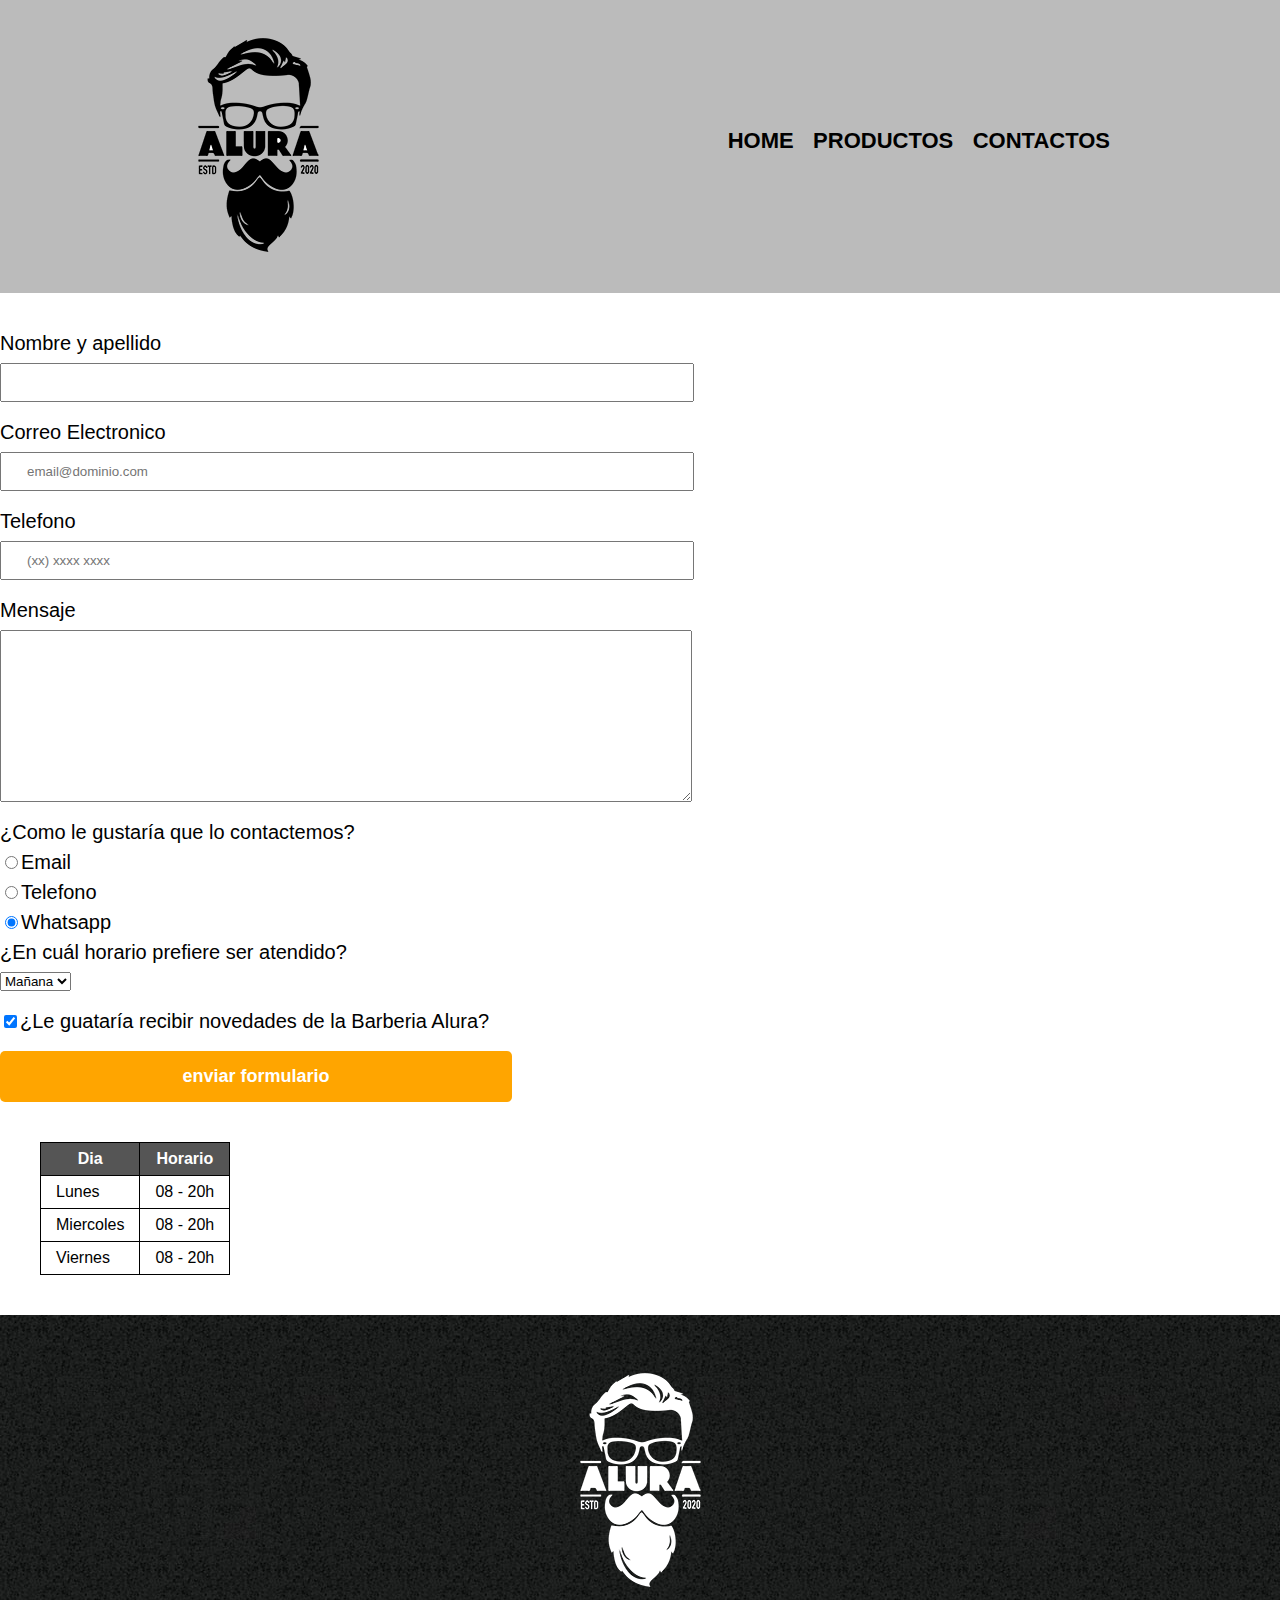
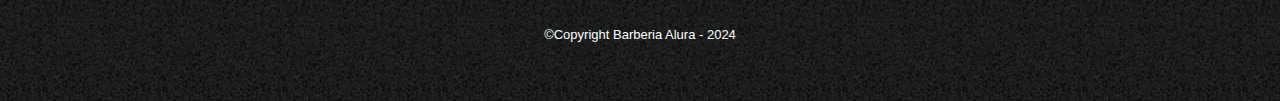
<file: contacto.html>
<!DOCTYPE html>
<html lang="es">
    <head>
        <meta charset="UTF-8">
        <meta name="viewport" content="width=device-width, initial-scale=1.0">
        <title>Contacto - barberia Alura</title>
        <link rel="stylesheet" href="reset.css"> 
        <link rel="stylesheet" href="style.css">
    </head>
    <body>    
        <header>
            <div class="caja">
                <h1> <img src= "imagenes/logo.png" alt="logo de la Barberia Alura"> </h1>
            
                <nav>
                    <ul>
                    <li nav> <a href="index.html">HOME</a></li>
                    <li nav> <a href="productos.html"> PRODUCTOS</a></li>
                    <li nav> <a href="contacto.html"> CONTACTOS</a></li>
                    </ul>
                </nav>    
            </div> 
        </header>

        <main>
            <!--esto es para crear un formulario-->
            <form>
                 
                 <!-- este se usa para poner este titulo y casilla de escribir-->
                <label for="nombreapellido">Nombre y apellido</label>

                 <!--esto mes sirve par que cuando le doy clic en el nombre apellido de mi pagina se active el campo para escribir en el .se le pone required para que sea obligatorio llenar el campo donde nos piden cada dato-->
                <input type="text" id="nombreapellido" class="input-padron" required>
                
                <label for="correoelectronico">Correo Electronico</label>
                <input type="email" id="correoelectronico" class="input-padron" required
                placeholder="email@dominio.com">

                <label for="telefono">Telefono</label>
                <input type="tel" id="telefono" class="input-padron" required
                placeholder="(xx) xxxx xxxx">

                 <!--esta etiqueta es para crear una caja de texto especial-->
                <label for="mensaje">Mensaje</label>
                <textarea cols="70" rows="10" id="Mensaje"  class="input-padron" required></textarea>
                
                <!--este fieldset nos dice que todos los gropus que te estoy poniendo son con un mismo sentido -->
                <fieldset>                    
                    <legend>¿Como le gustaría que lo contactemos?</legend>

                    <label for="radio-email"><input type="radio" name="contacto" value="email" id="radio-email">Email</label>
                   
    
                    <label for="radio-telefonp"><input type="radio" name="contacto" value="telefono" id="radio-telefono">Telefono</label>
                    
                     <!--este name contacto es para que no se puedan seleccionar varios .el checked es para que en caso que no se elija una envio el que tiene el checked en este caso el whatsapp quedari como  elegido por defecto-->
                    <label for="radio-whatsapp"><input type="radio" name="contacto" value="whatsapp" id="radio-whatsapp" checked>Whatsapp</label>
                     
                </fieldset> 
                
                <fieldset>
                    <!--aca se cambio la letra p porque se le puso la propiedad fieldset entonces ahi se pono la propiedad legend-->
                    <legend>¿En cuál horario prefiere ser atendido?</legend>
                    <select>
                        <option>Mañana</option>
                        <option>Tarde</option>
                        <option>Noche</option>
                    </select>
                </fieldset>
                
                <label class="checkbox"> <input type="checkbox" checked>¿Le guataría recibir novedades de la Barberia Alura?</label>

                <!--este es para crear el boton enviar  y que se emvie en español-->
                <input type="submit" value="enviar formulario" class="enviar"> 
            </form>

            <!-- este es la forma de crear tablas -->
            <table> 
                
                <!-- este lo usamos para la semantica de nuestra pagina-->
                <thead>
                    <tr>
                        <th>Dia</th>
                        <th>Horario</th>
                    </tr>
                </thead>               
                <tbody>
                    <tr>
                        <td>Lunes</td>
                        <td>08 - 20h</td>
                    </tr>                    
                    <tr>
                        <td>Miercoles</td>
                        <td>08 - 20h</td>
                    </tr>
                    <tr>
                        <td>Viernes</td>
                        <td>08 - 20h</td>
                    </tr>
                </tbody> 
               
            </table>

        </main>

        <footer>
            <img src="imagenes/logo-blanco.png" alt="logo de la Barberia Alura">
            <p class="copyright">&copy;Copyright Barberia Alura - 2024</p>
        </footer>

    </body>
</html>
</file>
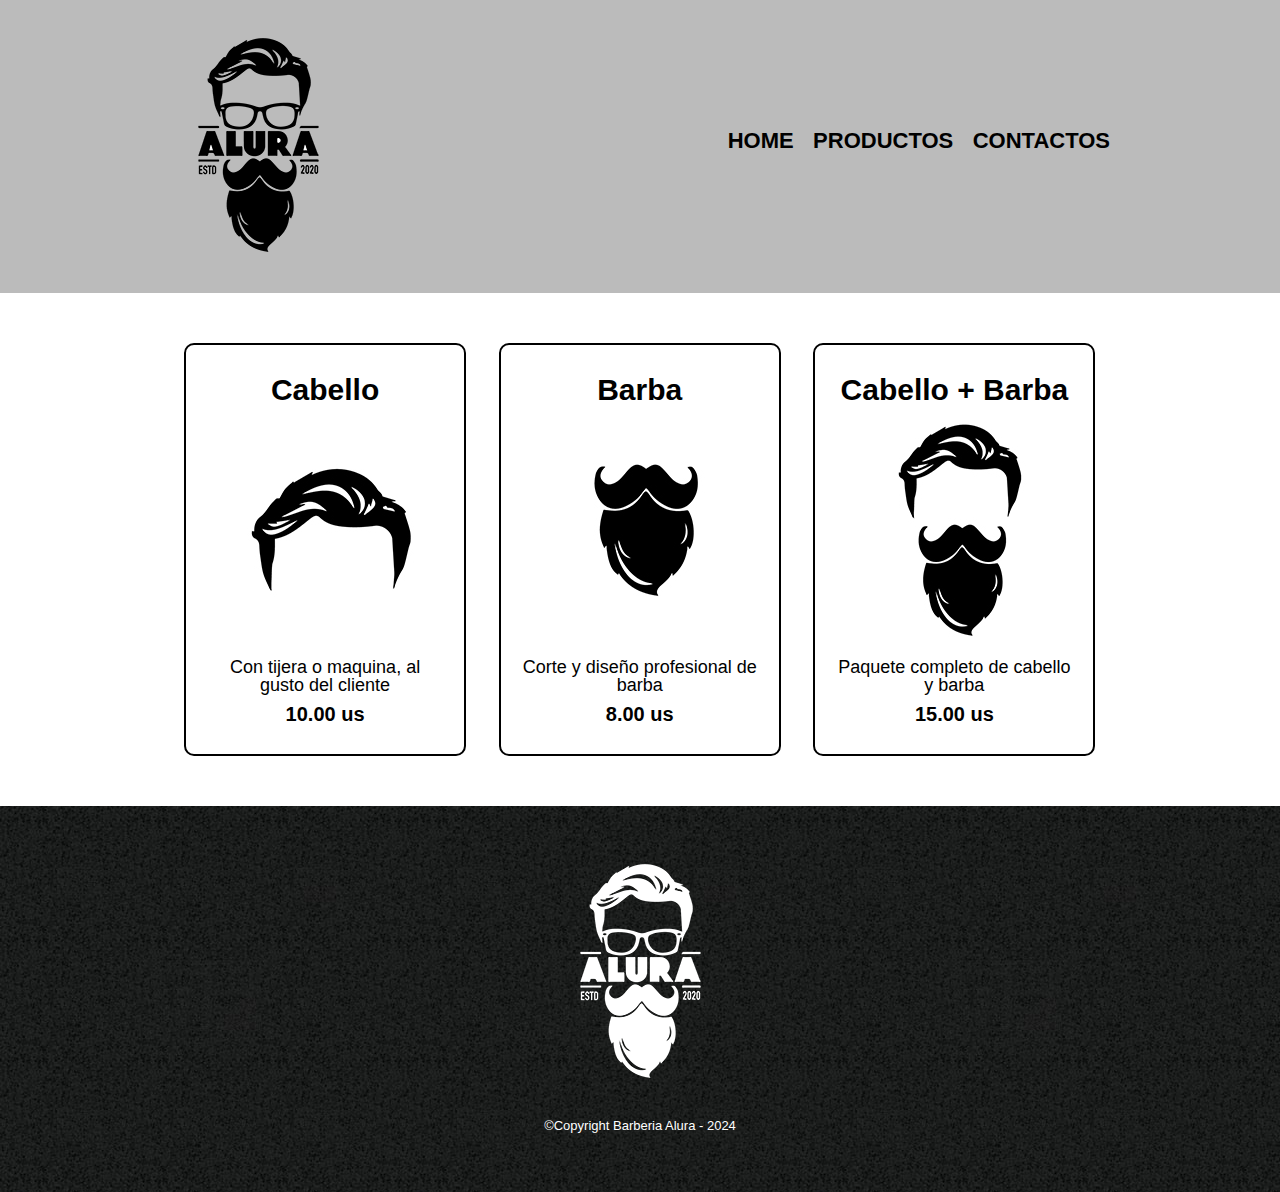
<file: productos.html>
<!DOCTYPE html>
<html lang="es">
<head>
    <meta charset="UTF-8">
    <meta name="viewport" content="width=device-width, initial-scale=1.0">
    <title>Productos - barberia Alura</title>
    <link rel="stylesheet" href="reset.css"> 
    <link rel="stylesheet" href="style.css">
</head>
<body>    
   <header>
    <div class="caja">
        <h1> <img src= "imagenes/logo.png" alt=""> </h1>
       
       <nav>
        <ul>
           <li nav> <a href="index.html">HOME</a></li>
           <li nav> <a href="productos.html"> PRODUCTOS</a></li>
           <li nav> <a href="contacto.html"> CONTACTOS</a></li>
        </ul>
       </nav>    
    </div>    
       
   </header>
   
   <main>
      <ul class="productos">
         <li>
            <h2> Cabello</h2>
            <img src="imagenes/cabello.jpg" alt="">
            <p class="producto-descripcion">Con tijera o maquina, al gusto del cliente</p>
            <p class="producto-precio">10.00 us</p>           
         </li>
         <li>
            <h2>Barba</h2>
            <img src="imagenes/barba.jpg" alt="">
            <p class="producto-descripcion">Corte y diseño profesional de barba</p>
            <p class="producto-precio">8.00 us</p>            
         </li>
         <li>
           <h2>  Cabello + Barba</h2>
           <img src= "imagenes/cabello+barba.jpg" alt="">
           <p class="producto-descripcion">Paquete completo de cabello y barba</p>
           <p class="producto-precio">15.00 us</p>           
         </li>
      </ul>   
      
   </main>

   <footer>
      <img src="imagenes/logo-blanco.png" alt="">
      <p class="copyright">&copy;Copyright Barberia Alura - 2024</p>
   </footer>

</body>
</html>
</file>
<file: style.css>
body{
   font-family: "Monserrat",sans-serif ; /*este nos da el tipo de letra que estaremos usando en toda la pagina*/
}

header{
    background-color: #bbbbbb; /* esto es para darle el color de fondo del contenedor header*/
    padding: 20px ;
}

.caja{
    width: 940px; /* esto es para decirle al navegador quer me ocupe el 70% del ancho de la pagina */
    position: relative; /* esto nos ayuda a acomodar nuestro menu al centro del contenedor*/
    margin: 0 auto;
}

nav{
    position: absolute; /* esto es para pones los titulos del menu en la parte superior*/ 
    top: 110px; /* esto es paar centrar dependiendo de la medida de ancho de la medida del contenedor*/
    right: 0px;    
}

nav li{
    display: inline; /* ewsto es para que el las lineas solo ocupen lo que necesitan de espacio dentro del contenedor */
    margin: 0 0 0 15px ; /*esto es para separar  o darle un espacio de division entre cada titulo o contenedor*/ 
}

nav a{
    text-transform: uppercase; /* esto es para poner los textos en mayusculas */
    color: #000000;
    font-weight: bold; /* esto es para ponerponer el negrito que resalte */
    font-size: 22px;  /* esto ews para poner el tamaño de nuestra pagina*/
    text-decoration: none; /*esto es para retirar el subrayado cuando se trata de vinculos  */
}

nav a:hover{ /* esto nos sirve para que cuando me pare con el mause en pagina se resalte con el color que le puse abajo*/
    color: #c78c19;
    text-decoration: underline; /* este es para que cuando me pare con el mause el menu  se le pone un linea debajo en el mismo color*/
}

.productos{
    width: 940px;
    margin: 0 auto;
    padding: 50px;
}

.productos li{
    display: inline-block;
    text-align: center;
    width: 30%;
    vertical-align: top;
    margin: 0 1.5%;
    padding: 30px 20px;
    box-sizing: border-box; /* esto es define el tamaño de  la caja o contenedor y define el limite que puede ocupar*/
    border: 2px solid #000000; /* este es para darle un borde de 2 px de ancho entre el paddin y el magin de color negro*/
    border-radius: 10px;/* esto es para redondear los bordes de nuetro borde*/
}

.productos li:hover{
    border-color: #c78c19; /* este no pone el borde de el color de arriba resaltyado solo cuando le pongo el mause encima*/
}

/* este es para que despues de poner el mause encima resalta con el color de arriba y cuando de doy clic resta en verde*/
.productos li:active{
    border-color: #1fb934; 
}

.productos h2{
    font-size: 30px;
    font-weight: bold;
}

.productos li:hover h2{
    font-size: 33px; /* este nos sirve para que se resalte la letra dentro los h2 cuando se le pone el mause encima*/
}

.producto-descripcion{
    font-size: 18px;
}

.producto-precio{
    font-size: 20px;
    font-weight: bold; /* esto es para poner el texto en negrita*/
    margin-top: 10px;
}

footer{
    text-align: center;
    background: url(imagenes/bg.jpg); /* esto es para poner una imagen de fondo negro*/
    padding: 40px;
}

.copyright{
    color: white;
    font-size: 13px;
    margin: 20px;
}

form{
   margin: 40px 0; 
}

form label, form legend{
    display: block;
    font-size: 20px;
    margin: 0 0 10px;
}

.input-padron{
    display: block;
    margin: 0 0 20px;
    padding: 10px 25px;
    width: 50%;
}

.checkbox{
   margin: 20px 0; 
}

.enviar{
    width: 40%;
    padding: 15px 0;
    font-size: 18px;
    font-weight: bold;
    color: white;
    background-color: orange;
    border: none;
    border-radius: 5px;
    transition: 1s all; /*se le pone para darle el tiempo de cambio de color cuando se le pone el mause encima*/
    cursor: pointer; /*este se usa para cambiar el cursor cuanso vamos a darle enviar ahi ya nos pone una manito*/
}

 /*transform: scale(1.2);  este lo usamos para hacer que nustro elementos se realcen y se vean mas grandes solo cuando ponemos el mause encima*/
.enviar:hover{
    background: darkorange;
   /* usamos este patra darle efecto de giro anuestro boton en grados y tambien podemos darle las dos opciones aca y nos mda el mismo efecto */
    transform: scale(1.2) rotate(90deg); 
}

table{
   margin: 40px 40px; 
}

thead{
    background: #555555;
    color: white;
    font-weight: bold;
}

td,th{
    border: 1px solid #000000;
    padding: 8px 15px;
}

/*aqui inicia el ccs para nuestra pagina home*/

.baner{
    width: 100%;
}

.principal {
    padding: 3em 0;
    background: #FEFEFE;
    width: 940px;
    margin: 0 auto;
}

.titulo-principal{
   text-align: center;
   font-size: 2em;
   margin: 0 0 1em; 
   clear: left; /* este lo usamos para decirle al computador que esta no sera modificada por la funcion del float que tenemos mas abajo*/
}

/* este es para que se ponga en negrita la primera letra de todo los titulos en  nuetro contenedor de nombre principal  
.titulo-principal::first-letter{
    font-weight: bold;
}*/



/* este es para que nuetro primer parrafo en todo  las p sea de formato italico
p:first-line{
   font-style: italic;
}*/

.principal p{
   margin: 0 0 1em;
}

.principal strong{
    font-weight: bold;
}

.principal em{
   font-style: italic; 
}

.utensilios{
    width: 120px;
    float: left;
    margin: 0 20px 20px 0;
}

.mapa {
    padding: 3em 0;
    background: linear-gradient(#FEFEFE, #888888);
}

.mapa p {
    margin: 0 0 2em;
    text-align: center;
}

.mapa-contenido {
    width: 940px;
    margin: 0 auto;
}

.diferenciales {
    padding: 3em 0;
    background: #888888;
}

.contenido-diferenciales {
    width: 640px;
    margin: 0 auto;
}

.lista-diferenciales {
    width: 40%;
    display: inline-block;
    vertical-align: top;
}

.items {
    line-height: 1.5;
}

.items:before{
    content:"★"
}

/*  esta items es para para hacer una seudo-clase y es para decirle ami computador que necesito que la primera titulo en mi li debe de quedar en negrita despues de ponerle un font-weight: bol */
.items:first-child {
    font-weight: bold;
}

.imagen-diferenciales {
    width: 60%;
    transition: 400ms;
    box-shadow: 10px 10px 30px 15px black;
}

.imagen-diferenciales:hover{
    opacity: 0.3;
}

.video {
    width: 560px;
    margin: 1em auto;
}

@media screen and (max-width:480px){
    h1{
        text-align: center;
    }
    nav{
        position: static;
    }    
    .caja, .principal, .mapa-contenido, .contenido-diferenciales, .video{
        width: auto;
    }
    .lista-diferenciales, .imagen-diferenciales{
        width: 100%;
    }
}
</file>
